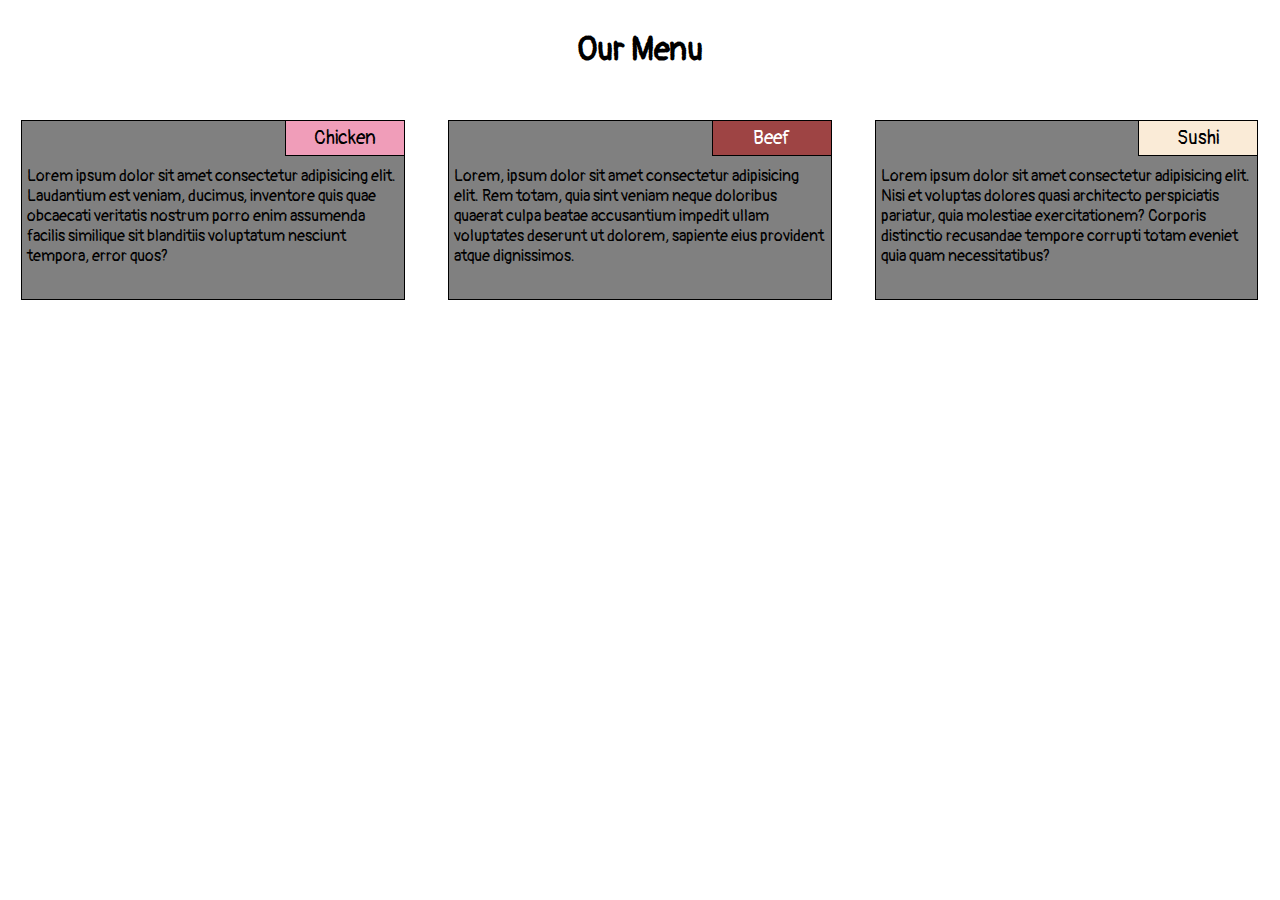
<file: week2homework/index.html>
<!DOCTYPE html>
<html lang="en">
<head>
    <meta charset="UTF-8">
    <meta name="viewport" content="width=device-width, initial-scale=1.0">
    <link href="https://fonts.googleapis.com/css2?family=Pangolin&display=swap" rel="stylesheet">
    <link rel="stylesheet" href="css/style.css">
    <title>Week 2 homework</title>
</head>
<body>
    <div class="row">
        <h1>Our Menu</h1>

        <div class="col-dk-4 col-tb-6 col-mb-12">
            <div class="food">
                <div class="mini-title mini-title-first">Chicken</div>
                <p>Lorem ipsum dolor sit amet consectetur adipisicing elit. Laudantium est veniam, ducimus, inventore quis quae obcaecati veritatis nostrum porro enim assumenda facilis similique sit blanditiis voluptatum nesciunt tempora, error quos?</p>
            </div>
        </div>
        <div class="col-dk-4 col-tb-6 col-mb-12">
            <div class="food">
                <div class="mini-title mini-title-second">Beef</div>
                <p>Lorem, ipsum dolor sit amet consectetur adipisicing elit. Rem totam, quia sint veniam neque doloribus quaerat culpa beatae accusantium impedit ullam voluptates deserunt ut dolorem, sapiente eius provident atque dignissimos.</p>
            </div>
        </div>
        <div class="col-dk-4 col-tb-12 col-mb-12">
            <div class="food food3">
                <div class="mini-title mini-title-third">Sushi</div>
                <p>Lorem ipsum dolor sit amet consectetur adipisicing elit. Nisi et voluptas dolores quasi architecto perspiciatis pariatur, quia molestiae exercitationem? Corporis distinctio recusandae tempore corrupti totam eveniet quia quam necessitatibus?</p>
            </div>
        </div>
    </div>
    
    
</body>
</html>
</file>
<file: week2homework/css/style.css>
/********************** Base styles ************************/
* {
    box-sizing: border-box;
    color: black;
    margin: 0;
    padding: 0;
    font-family: 'Pangolin', cursive, serif;
}

.row {
    width: 100%;
}

h1 {
    margin-top: 30px;
    margin-bottom: 40px;
    text-align: center;
}

.food {
    background-color: gray;
    border: 1px solid black;
    width: 90%;
    height: 180px;
    margin: 10px auto;
    padding: 5px;
    position: relative;
}

p {
    position: relative;
    top: 40px;
}
.mini-title {
    font-size: 1.2em;
    border: 1px solid black;
    width: 120px;
    padding: 5px;
    text-align: center;
    position: absolute;
    top: -1px;
    right: -1px;
}
.mini-title-first {
    background-color: rgb(240, 157, 185);
}
.mini-title-second{
    background-color: rgb(158, 68, 68);
    color: white;
}
.mini-title-third {
    background-color: antiquewhite;
}
/************************** Desktop *************************/
@media (min-width:992px){
    .col-dk-1, .col-dk-2, .col-dk-3, .col-dk-4, .col-dk-5, .col-dk-6, .col-dk-7, .col-dk-8, .col-dk-9, .col-dk-10, .col-dk-11, .col-dk-12 {
        float: left;
    }
    .col-dk-1 {
        width: 8.33%;
        }
    .col-dk-2 {
        width: 16.66%;
    }
    .col-dk-3 {
        width: 25%;
    }
    .col-dk-4 {
        width: 33.33%;
    }
    .col-dk-5 {
        width: 41.66%;
    }
    .col-dk-6 {
        width: 50%;
    }
    .col-dk-7 {
        width: 58.33%;
    }
    .col-dk-8 {
        width: 66.66%;
    }
    .col-dk-9 {
        width: 74.99%;
    }
    .col-dk-10 {
        width: 83.33%;
    }
    .col-dk-11 {
        width: 91.66%;
    }
    .col-dk-12 {
        width: 100%;
    }
    
}
/************************** Tablet *************************/
@media (min-width:768px) and (max-width:991px){
    .col-tb-1, .col-tb-2, .col-tb-3, .col-tb-4, .col-tb-5, .col-tb-6, .col-tb-7, .col-tb-8, .col-tb-9, .col-tb-10, .col-tb-11, .col-tb-12 {
        float: left;
    }
        
    .col-tb-1 {
        width: 8.33%;
        }
    .col-tb-2 {
        width: 16.66%;
    }
    .col-tb-3 {
        width: 25%;
    }
    .col-tb-4 {
        width: 33.33%;
    }
    .col-tb-5 {
        width: 41.66%;
    }
    .col-tb-6 {
        width: 50%;
    }
    .col-tb-7 {
        width: 58.33%;
    }
    .col-tb-8 {
        width: 66.66%;
    }
    .col-tb-9 {
        width: 74.99%;
    }
    .col-tb-10 {
        width: 83.33%;
    }
    .col-tb-11 {
        width: 91.66%;
    }
    .col-tb-12 {
        width: 100%;
    } 
    .food3 {
        width: 95%;
    }

        
}
/************************** Mobile *************************/
@media (max-width:767px){
    .col-mb-1, .col-mb-2, .col-mb-3, .col-mb-4, .col-mb-5, .col-mb-6, .col-mb-7, .col-mb-8, .col-mb-9, .col-mb-10, .col-mb-11, .col-mb-12 {
        float: left;
    }
    .col-mb-1 {
        width: 8.33%;
        }
    .col-mb-2 {
        width: 16.66%;
    }
    .col-mb-3 {
        width: 25%;
    }
    .col-mb-4 {
        width: 33.33%;
    }
    .col-mb-5 {
        width: 41.66%;
    }
    .col-mb-6 {
        width: 50%;
    }
    .col-mb-7 {
        width: 58.33%;
    }
    .col-mb-8 {
        width: 66.66%;
    }
    .col-mb-9 {
        width: 74.99%;
    }
    .col-mb-10 {
        width: 83.33%;
    }
    .col-mb-11 {
        width: 91.66%;
    }
    .col-mb-12 {
        width: 100%;
    }
    
}
</file>
